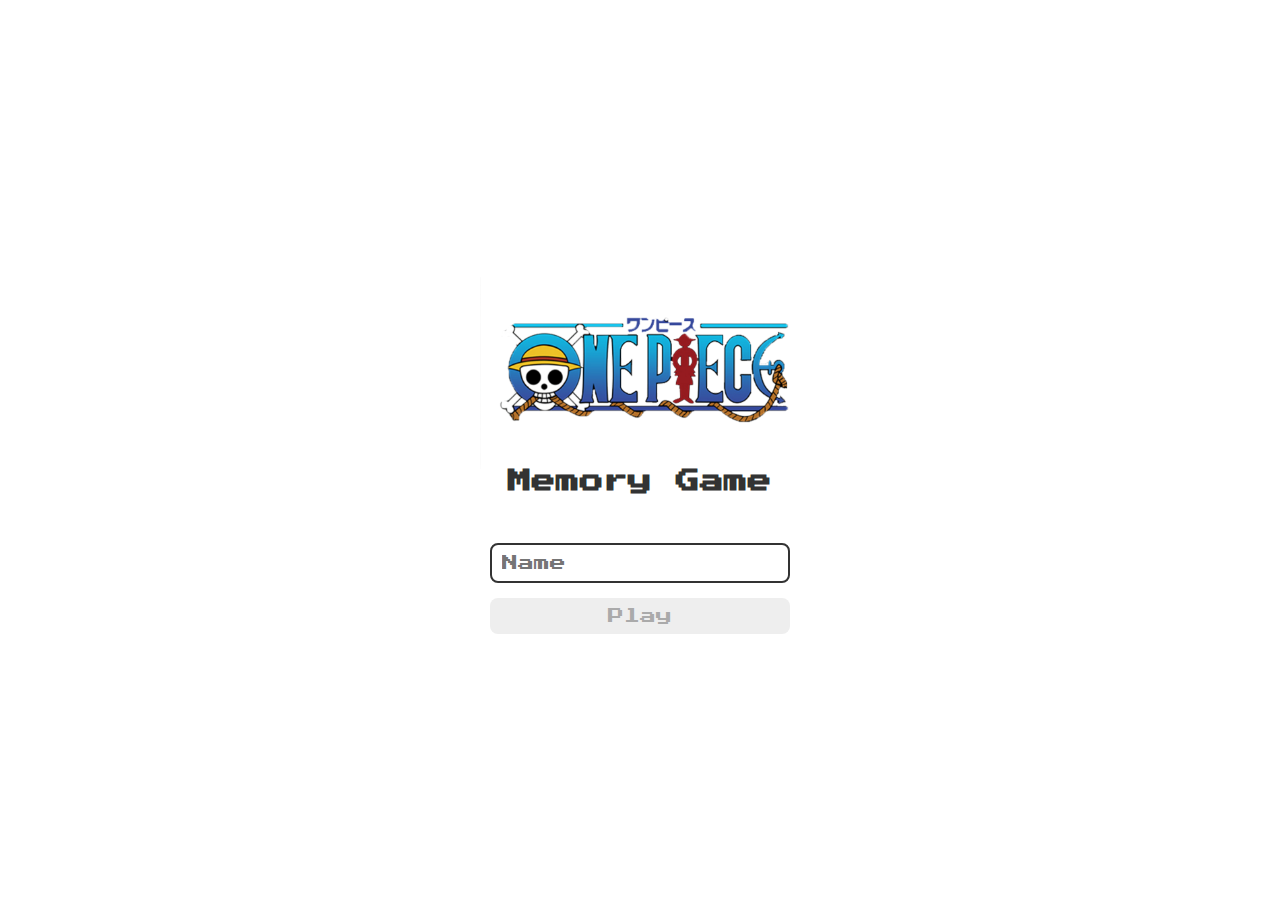
<file: index.html>
<!DOCTYPE html>
<html lang="pt-BR">
<head>
    <meta charset="UTF-8">
    <meta http-equiv="X-UA-Compatible" content="IE=edge">
    <meta name="viewport" content="width=device-width, initial-scale=1.0">
    <link rel="stylesheet" href="css/login.css">
    <link rel="stylesheet" href="css/reset.css">
    <title>Jogo da Memória | Login</title>
</head>
<body>
    <form class="login-form">
        <div class="login_header">
            <img src="img/499934.webp" alt="brain icon">
            <h1>Memory Game</h1>
        </div>
        <input type="text" placeholder="Name" class="login_input">
        <button type="submit" class="submit_button" disabled>Play</button>
    </form>
    
    <script src="js/login.js"></script>
</body>
</html>
</file>
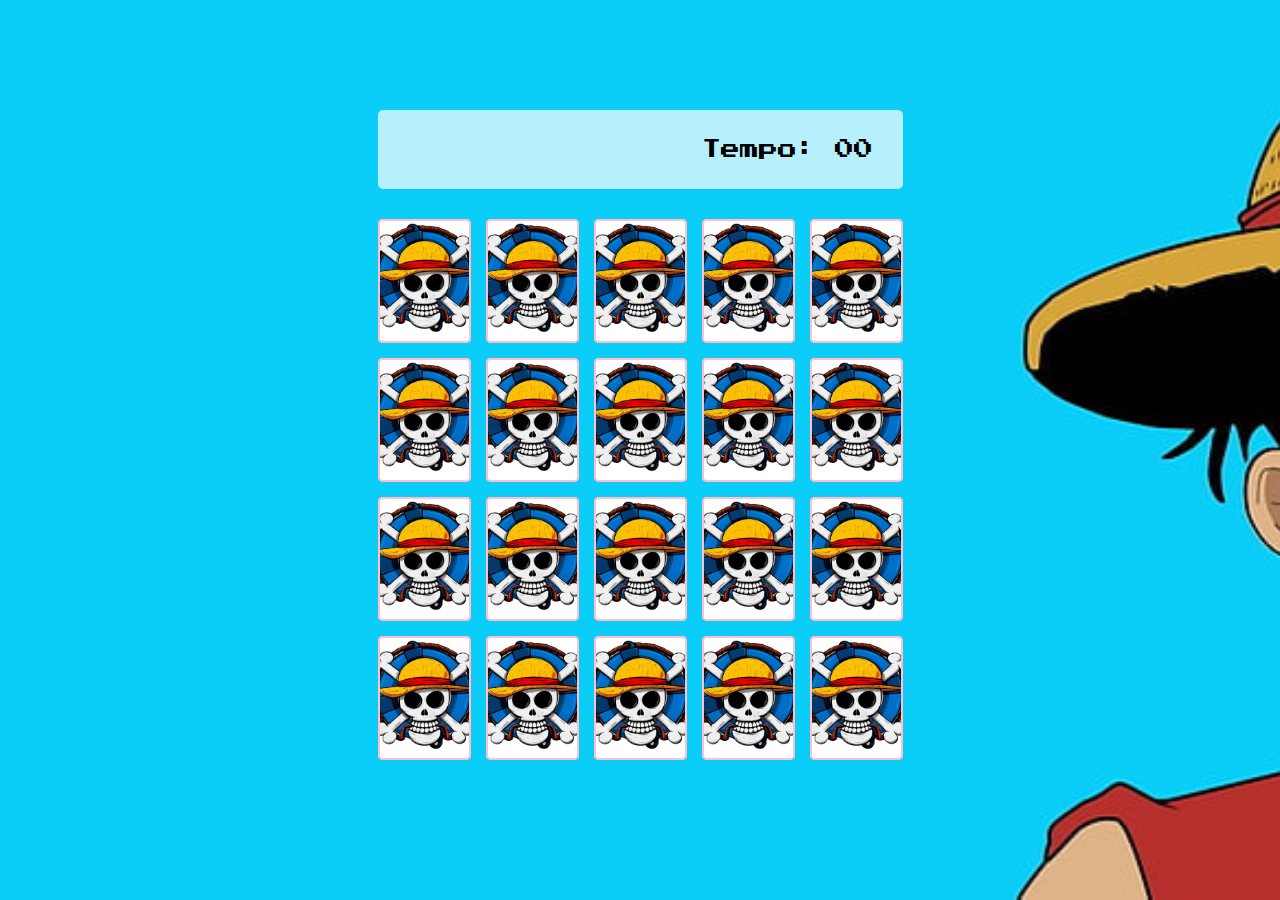
<file: pages/game.html>
<!DOCTYPE html>
<html lang="pt-BR">
  <head>
    <meta charset="UTF-8" />
    <meta http-equiv="X-UA-Compatible" content="IE=edge" />
    <meta name="viewport" content="width=device-width, initial-scale=1.0" />
    <link rel="stylesheet" href="../css/reset.css" />
    <link rel="stylesheet" href="../css/game.css" />
    <title>Memory Game</title>
    <script defer src="../js/game.js"></script>
  </head>
  <body>
    <main>
      <header>
        <span class="player"></span>
        <span>Tempo: <span class="timer">00</span></span>
      </header>
      <div class="grid"></div>
    </main>
  </body>
</html>
</file>
<file: css/login.css>
.login-form{
    display: flex;
    flex-direction: column;
    align-items: center;
    height: 100vh; /* Ocupar 100% da tela */
    justify-content: center;
}

.login_header{
    align-items: center;
    display: flex;
    flex-direction: column;
    justify-content: center;
    margin-bottom: 50px;
}

.login_header img{
    width: 320px;
    text-align: center;
}

.login_header h1{
    color: #333;
    font-size: 1.5em;
}

.login_input{
    border: 2px solid #333;
    padding: 10px;
    margin-bottom: 15px;
    width: 100%;
    max-width: 300px;
    border-radius: 8px;
    color: #333;
    font-size: 1em;
    outline: none;
}

.submit_button{
    background-color: #ee665c;
    padding: 10px;
    border-radius: 8px;
    cursor: pointer;
    color: #FFF;
    font-size: 1em;
    width: 100%;
    max-width: 300px;
}

.submit_button:disabled{
    background-color: #eee;
    color: #aaa;
    cursor: auto;
}
</file>
<file: css/game.css>
body{
    background-color: black;
}

main{
    display: flex;
    flex-direction: column;
    width: 100%;
    background-image: url('../img/bg.jpg');
    background-size: cover;
    min-height: 100vh;
    align-items: center;
    justify-content: center;
    padding: 20px 20px 50px;
}

header{
    display: flex;
    align-items: center;
    justify-content: space-between;
    width: 100%;
    max-width: 525px;
    padding: 30px;
    background-color: rgba(255, 255, 255, 0.7);
    font-size: 1.2em;
    margin: 0 0 30px;
    border-radius: 5px;
}

.grid{
    display: grid;
    grid-template-columns: repeat(5, 1fr); 
    gap: 15px;
    width: 100%;
    max-width: 525px;
    margin: 0 auto;
}

.card{
    aspect-ratio: 3/4;
    width: 100%;
    border-radius: 5px;
    position: relative;
    transition: all 400ms ease;
    transform-style: preserve-3d;
    background-color: #ccc;
}

.face{
    width: 100%;
    height: 100%;
    position: absolute;
    background-size: cover;
    background-position: center;
    border: 2px solid pink;
    border-radius: 5px;
    transition: all 400ms ease;
}

.front{
    background-color: red;
    transform: rotateY(180deg);
}

.back{
    background-image: url('../img/back.jpg');
    backface-visibility: hidden;
}

.reveal-card{
    transform: rotateY(180deg);
}

.disabled-card{
    filter: saturate(0.2);
    opacity: 0.4;
}
</file>
